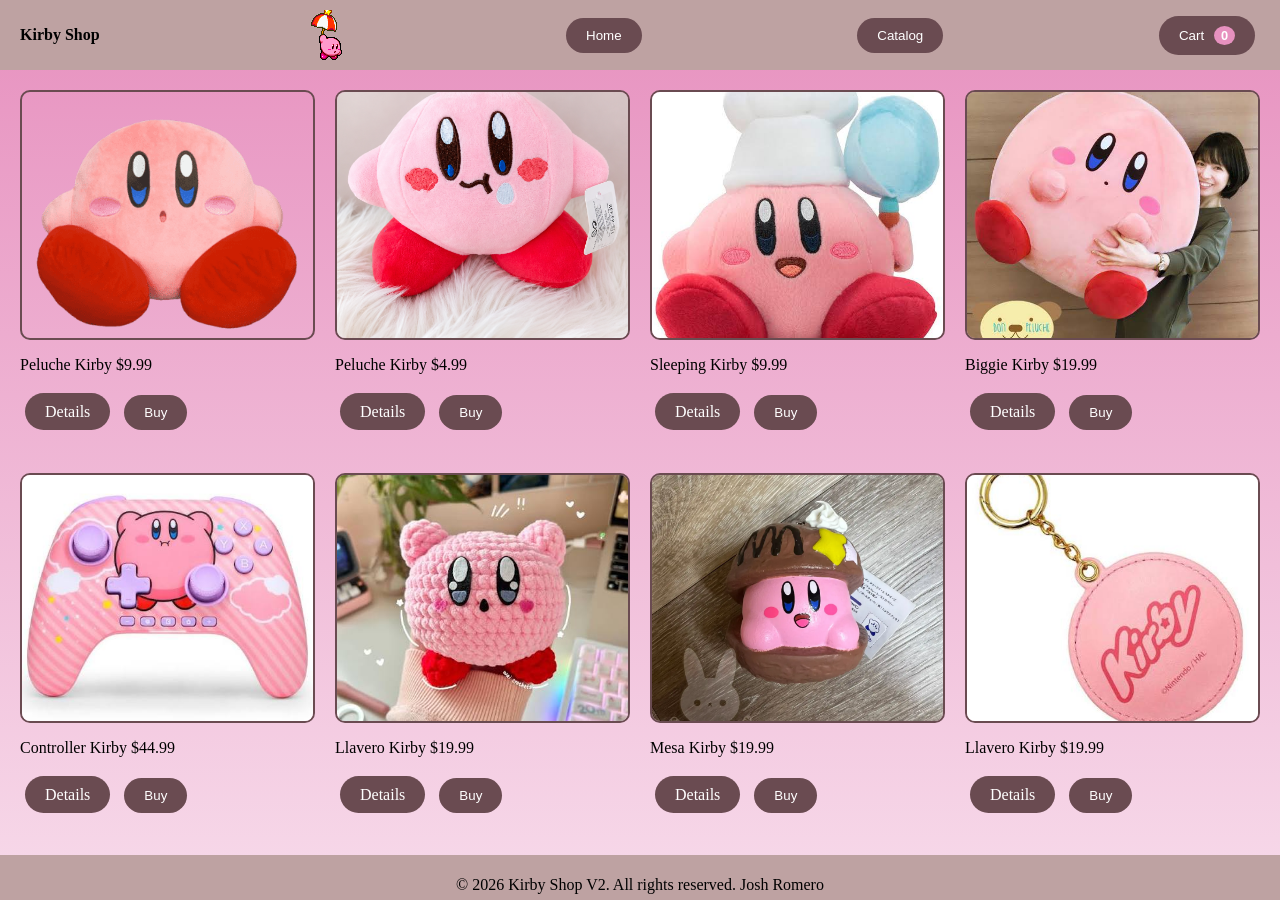
<file: index.html>
<!DOCTYPE html>
<html lang="en">
<head>
    <link rel="stylesheet" href="Css/styles.css">
    <meta charset="UTF-8">
    <meta name="viewport" content="width=device-width, initial-scale=1.0">
    <title>Kirby Shop V2</title>
</head>
<body>
    
    <header class='header'> 
        <h1>Kirby Shop</h1>
        <img  class="gif" src="img/kirbygif.gif" alt="">
        <button class='header__button' id="btn-home">Home</button>
        <button class='header__button' id="btn-catalog">Catalog</button>
        <!-- ✅ AHORA -->
        <a href="Html/cart.html">
        <button class='header__button' id="btn-cart">
        Cart <span id="cart-counter" class="cart-badge">0</span>
    </button>
</a>


            <!-- top menu -->
    <nav class="catalog-menu" id="catalog-menu">
        <a href="#" class="catalog-menu__link" data-category="peluches">Accessories</a>
        <a href="#" class="catalog-menu__link" data-category="juguetes">Toys</a>
        <a href="#" class="catalog-menu__link" data-category="juegos">Games</a>
        </nav>
    </header>

    
        
        
    

    <!-- Container for the product list -->

    <div class="container">
        <div class="product--list" data-product-id="kirby-classic">
            <!-- Product items will be dynamically inserted here -->
             <img src="img/KXC2-N4N1475293-medium_w640_h480_q75-peluchekirby1-1705939067.png" alt="Kirby" class="product-image">
             <p>Peluche Kirby  $9.99</p>
             <a href="Html/products.html?id=kirby-classic" class="articlebtn">Details</a>
             <button class="buybtn">Buy</button>
             
        </div>


        

                <div class="product--list" data-product-id="kirby">
            <!-- Product items will be dynamically inserted here -->
             <img src="img/ChatGPT-Image-Sep-25-2026-04_35_26-PM.png" alt="Kirby" class="product-image">
              <p>Peluche Kirby  $4.99</p>
              <a href="Html/products.html?id=kirby" class="articlebtn">Details</a>
             
             <button class="buybtn">Buy</button>
        </div>
                <div class="product--list" data-product-id="sleeping-kirby">
            <!-- Product items will be dynamically inserted here -->
             <img src="img/images.jpeg" alt="Kirby" class="product-image">
              <p>Sleeping Kirby  $9.99</p>
              <a href="Html/products.html?id=sleeping-kirby" class="articlebtn">Details</a>
             <button class="buybtn">Buy</button>
        </div>
                <div class="product--list" data-product-id="biggie-kirby">
            <!-- Product items will be dynamically inserted here -->
             <img src="img/biggie.jpeg" alt="Kirby" class="product-image">
              <p>Biggie Kirby  $19.99</p>
              <a href="Html/products.html?id=biggie-kirby"  class="articlebtn">Details</a>
             <button class="buybtn">Buy</button>
        </div>

            
                <div class="product--list" data-product-id="kirby-controller">
            <!-- Product items will be dynamically inserted here -->
             <img src="img/controller.jpg" alt="Kirby" class="product-image">
              <p>Controller Kirby  $44.99</p>
              <a href="Html/products.html?id=kirby-controller"  class="articlebtn">Details</a>
             <button class="buybtn">Buy</button>
        </div>

                        <div class="product--list" data-product-id="llavero-kirby">
            <!-- Product items will be dynamically inserted here -->
             <img src="img/llavero.jpeg" alt="Kirby" class="product-image">
              <p>Llavero Kirby  $19.99</p>
              <a href="Html/products.html?id=llavero-kirby" class="articlebtn">Details</a>
             <button class="buybtn">Buy</button>
        </div>
         <div class="product--list" data-product-id="mesa-kirby">
            <!-- Product items will be dynamically inserted here -->
             <img src="img/mesa.webp" alt="Kirby" class="product-image">
              <p>Mesa Kirby  $19.99</p>
              <a href="Html/products.html?id=mesa-kirby" class="articlebtn">Details</a>
             <button class="buybtn">Buy</button>
        </div>
                 <div class="product--list" data-product-id="llave-kirby">
            
             <img src="img/llave.jpeg" alt="Kirby" class="product-image">
              <p>Llavero Kirby  $19.99</p>
              <a href="Html/products.html?id=llave-kirby" class="articlebtn">Details</a>
             <button class="buybtn">Buy</button>
        </div>

        
        

    </div>



    <footer>
        <p class="footer--text" >&copy; 2026 Kirby Shop V2. All rights reserved. Josh Romero</p>
    </footer>
<script src="Js/main.js"></script>
</body>
</html>
</file>
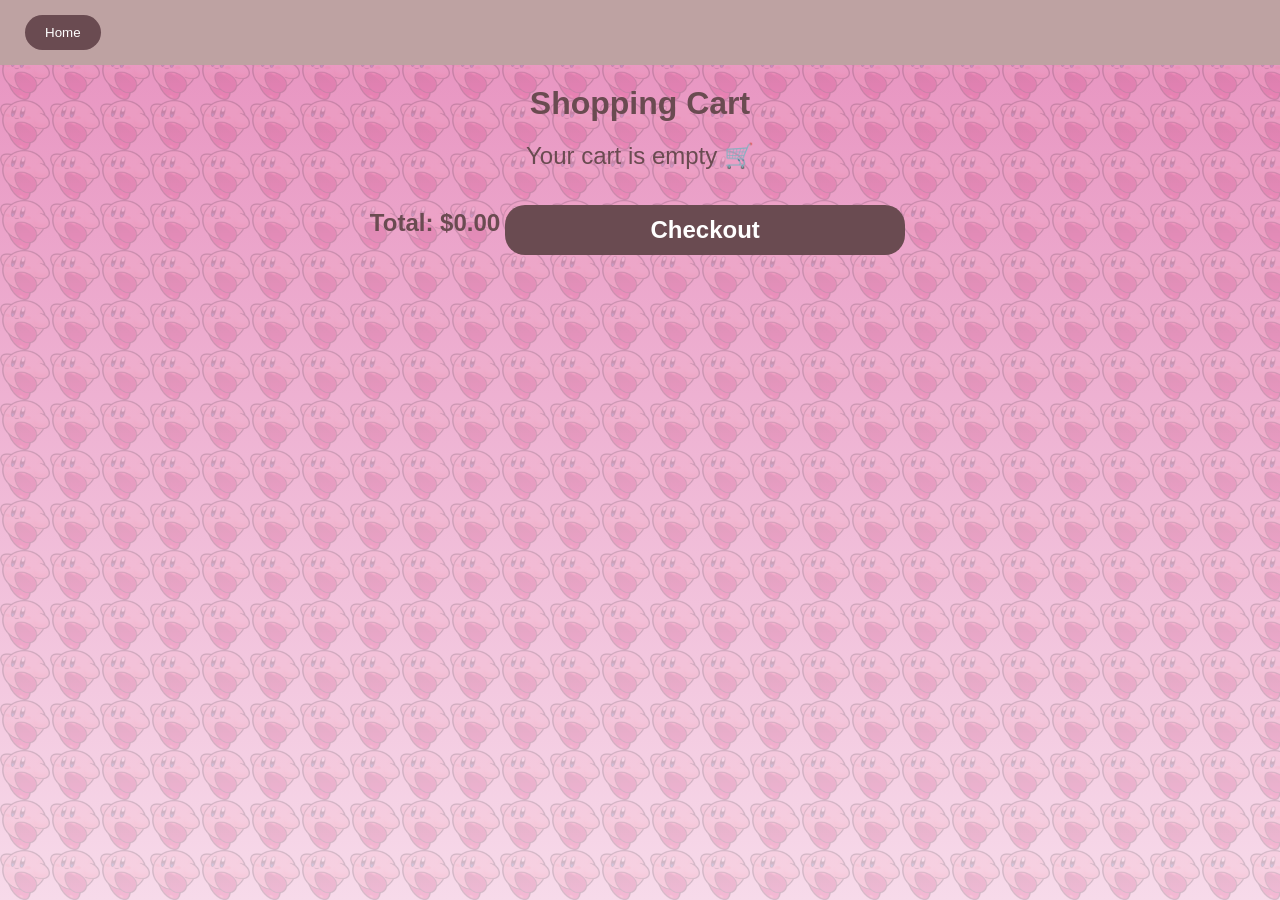
<file: Html/cart.html>
<!DOCTYPE html>
<html lang="en">
<head>
    <link rel="stylesheet" href="../Css/cart.css">
    <meta charset="UTF-8">
    <meta name="viewport" content="width=device-width, initial-scale=1.0">
    <title>Document</title>
</head>
<body>
    
    <header class='header'> 
        
         <a href="../index.html"><button class='header__button' id="btn-home">Home</button></a>
        <button class='header__button btn-catalog' id="btn-catalog">Catalog</button>

                <!-- top menu -->
    <nav class="catalog-menu" id="catalog-menu">
        <a href="#" class="catalog-menu__link" data-category="peluches">Peluches</a>
       
        <a href="#" class="catalog-menu__link" data-category="juegos">Juegos</a>
    </nav>
    </header>

    <div class="cart-container">
        <h2>Shopping Cart</h2>


        <div id="cart-items" class="cart-items">
            
             
             </div>
        <div class="cart-total">
            <p>Total: $<span id="cart-total">0.00</span></p>
            <button id="checkout-button" class="checkout-button">Checkout   </button>
        </div>

    </div>
    <script src="../Js/main.js"></script>
    <script src="../Js/cart.js"></script>
    
</body>
</html>
</file>
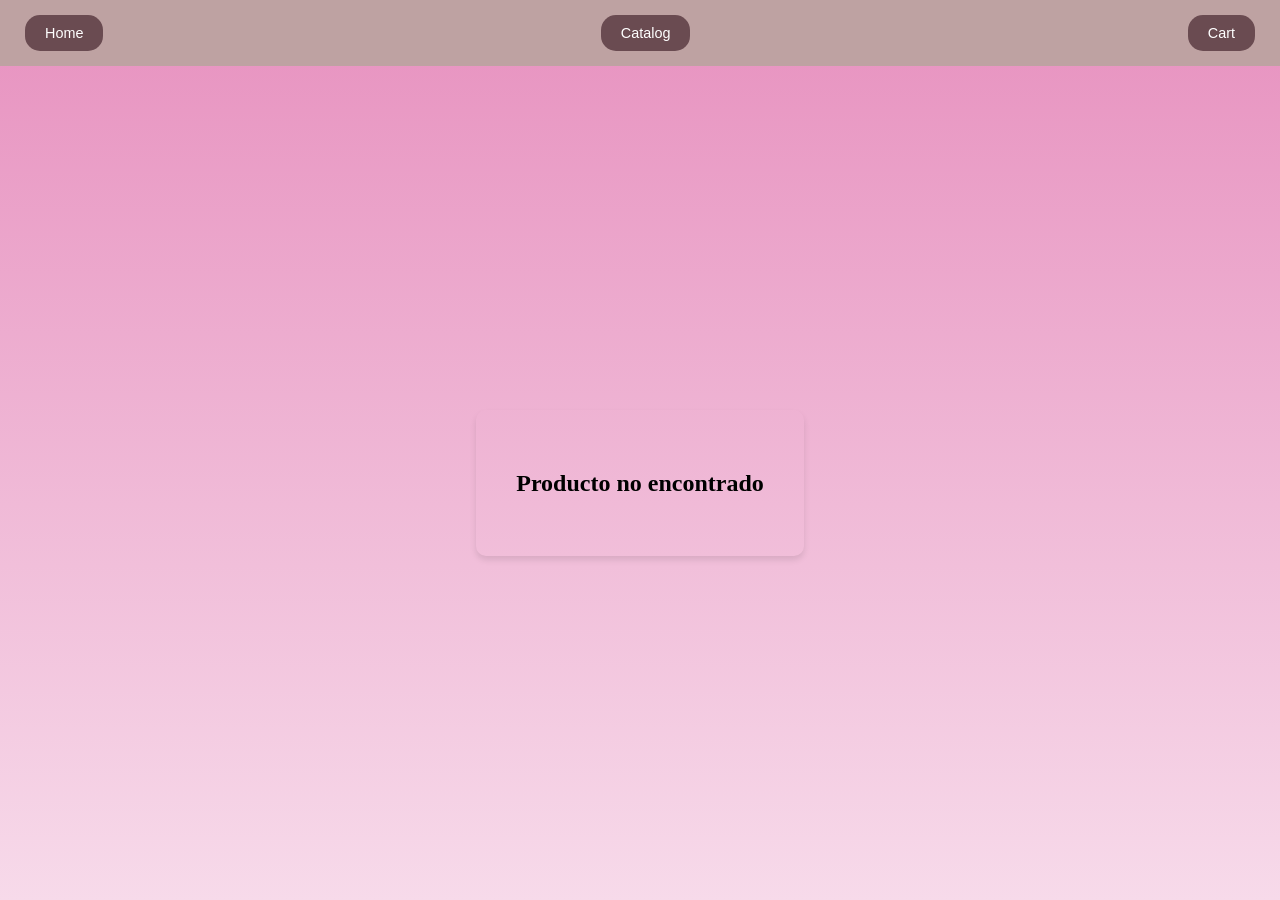
<file: Html/products.html>
<!-- En products.html -->
<!DOCTYPE html>
<html lang="en">
<head>
    <link rel="stylesheet" href="../Css/productstyles.css">
    <meta charset="UTF-8">
    <meta name="viewport" content="width=device-width, initial-scale=1.0">
    <title>Detalle del producto</title>
</head>
<body>
    <header>
        <a href="../index.html"><button class='header__button'>Home</button></a>
        <button class='header__button'>Catalog</button>
         <a href="../Html/cart.html"><button class='header__button'>Cart</button></a>
    </header>

  <div class="product-detail-card">
    <img id="detail-image" src="" alt="" class="product-detail__img">

    <div class="product-detail__info">
      <h2  class="product-info" id="detail-title"></h2>
      <p class="product-info" id="detail-price"></p>
        <button class="articlebtn articlebtn--large" id="btn-buy-detail">Buy now</button>
      <p class="product-info" id="detail-description"></p>
      
      
    </div>
  </div>

  <!-- Cargar primero el objeto de productos y luego la lógica de renderizado -->
  <script src="../Js/main.js"></script>
  <script src="../Js/productmain.js"></script>
</body>
</html>
</file>
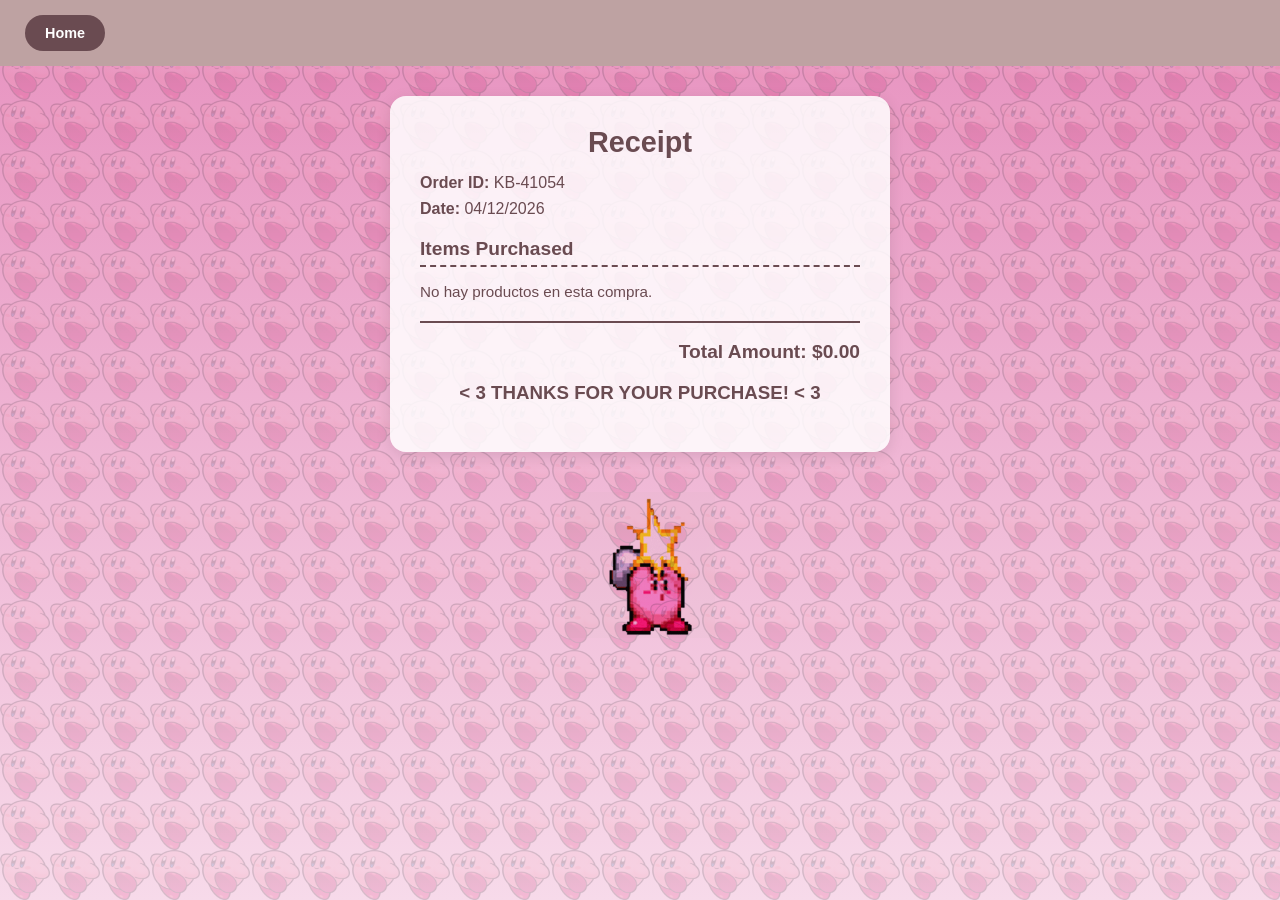
<file: Html/receipt.html>
<!DOCTYPE html>
<html lang="es">
<head>
    <link rel="stylesheet" href="../Css/receipt.css">
    <meta charset="UTF-8">
    <meta name="viewport" content="width=device-width, initial-scale=1.0">
    <title>Recibo - Kirby Shop</title>
</head>
<body>
    <header class="header">
        <a href="../index.html" class="headerbtn" id="home-button">Home</a>
    </header>

    <div class="receipt">
        <!-- 1. Encabezado de la factura -->
        <div class="receipt-details">
            <h1>Receipt</h1>
            <p><strong>Order ID:</strong> <span id="order-id"></span></p>
            <p><strong>Date:</strong> <span id="date"></span></p>
        </div>

        <!-- 2. Lista de productos -->
        <div class="receipt-items">
            <h2>Items Purchased</h2>
            <ul id="items-list"></ul>
        </div>

        <!-- 3. Total general -->
        <div class="receipt-total" style="margin-top: 15px; border-top: 2px solid var(--btnclor); padding-top: 10px;">
            <p style="font-size: 1.2rem; font-weight: bold; text-align: right;">
                Total Amount: $<span id="total-amount">0.00</span>
            </p>
            <h3> < 3 THANKS FOR YOUR PURCHASE! < 3</h3>
        </div>
    </div>

    <img  class="kirbydone" src="../img/purchase-kirby.gif" alt="Kirby">

    <script src="../Js/main.js"></script>
    <script src="../Js/receipt.js"></script>
</body>
</html>
</file>
<file: Css/styles.css>
/* ==========================================
   1. VARIABLES (:root)
   ========================================== */
:root {
  --backcolour: #bea2a2;
  --btnclor: rgb(106, 75, 81);
  --wht: #fff;
  --pinkirby: #e791bf;
  --whitekirby: #f7daea;
}

/* ==========================================
   2. REGLAS GLOBALES Y RESET (*)
   ========================================== */
*, *::before, *::after {
  box-sizing: border-box;
}

/* ==========================================
   3. ETIQUETAS BASE (body, h1, a)
   ========================================== */
body {
  margin: 0;
  padding: 0;
  background: linear-gradient(to bottom, var(--pinkirby), var(--whitekirby));
  min-height: 100vh;
  display: flex;
  flex-direction: column;
}

h1 {
  font-size: 1rem;
}

a {
  text-decoration: none;
  color: var(--wht);
}

/* 
   4. HEADER 
*/
header {
  background-color: var(--backcolour);
  width: 100%;
  margin-top: 0;
  align-items: center;
  justify-content: space-between;
  display: flex;
  padding: 10px 20px;
  z-index: 10;
  position: sticky;
  top: 0;
}

.cart-badge {
    background-color: var(--pinkirby);
    color: #ffffff;
    font-size: 0.8rem;
    font-weight: bold;
    padding: 2px 7px;
    border-radius: 50%;
    margin-left: 6px;
    display: inline-block;
}

.gif {
  width: 50px;
  height: 50px;
  object-fit: contain;
}

.header__button {
  background-color: var(--btnclor);
  border: none;
  padding: 10px 20px;
  margin: 5px;
  cursor: pointer;
  color: var(--wht);
  border-radius: 20px;
  transition: background-color 0.3s ease, color 0.3s ease, transform 0.3s ease;
}

/* Catalog Dropdown*/
.catalog-menu {
  position: absolute;
  top: 100%;
  left: 0;
  width: 100%;
  background-color: var(--btnclor);
  display: flex;
  justify-content: center;
  gap: 20px;
  padding: 15px 0;
  z-index: 9;
  border-radius: 0 0 10px 10px;
  transform: translateY(-100%);
  opacity: 0;
  visibility: hidden;
  transition: transform 0.4s ease, opacity 0.4s ease, visibility 0.4s ease;
  box-shadow: 0 4px 10px rgba(0, 0, 0, 0.15);
}

/* active menu */
.catalog-menu.active {
  transform: translateY(0);
  opacity: 1;
  visibility: visible;
}

.catalog-menu__link {
  color: var(--wht);
  text-decoration: none;
  font-weight: bold;
  padding: 8px 16px;
  border-radius: 8px;
  transition: background-color 0.3s ease, color 0.3s ease;
}

/* Product Container */
.container {
  display: grid;
  grid-template-columns: 1fr;
  gap: 20px;
  padding: 20px;
  flex-grow: 1;
}

.product--list img {
  width: 100%;
  height: 250px;
  object-fit: cover;
  border-radius: 10px;
  border: 2px solid var(--btnclor);
  display: block;
  transition: transform 0.3s ease;
}

/* Buttons */
.articlebtn, .buybtn {
  background-color: var(--btnclor);
  border: none;
  padding: 10px 20px;
  margin: 5px;
  cursor: pointer;
  color: var(--wht);
  border-radius: 20px;
  transition: background-color 0.3s ease, color 0.3s ease, transform 0.3s ease;
}

.articlebtn--large {
  font-size: 1.2rem;
  padding: 15px 30px;
  border-radius: 25px;
}

/* ==========================================
   6. FOOTER
   ========================================== */
footer {
  margin-top: auto;
  background-color: var(--backcolour);
  height: 45px;
  width: 100%;
}

.footer--text {
  text-align: center;
  padding-top: 5px;
}

/* ==========================================
   7. Hovers
   ========================================== */
.header__button:hover,
.buybtn:hover,
.articlebtn:hover,
.articlebtn--large:hover {
  background-color: var(--pinkirby);
  color: var(--btnclor);
  transform: scale(1.05);
}

.catalog-menu__link:hover {
  background-color: var(--pinkirby);
  color: var(--btnclor);
}

.product--list img:hover {
  transform: scale(1.05);
  cursor: pointer;
}

/* ==========================================
   8. MEDIA QUERIES 
   ========================================== */
@media (min-width: 600px) {
  .container {
    grid-template-columns: repeat(2, 1fr);
  }
}

@media (min-width: 1024px) {
  .container {
    grid-template-columns: repeat(4, 1fr);
  }
}
</file>
<file: Css/cart.css>
:root{
    --backcolour: #bea2a2;
    --btnclor: rgb(106, 75, 81);
    --wht: #fff;
    --pinkirby: #e791bf;
    --whitekirby: #f7daea;

}
*, *::before, *::after {
  box-sizing: border-box;
}

/*  Body Styles */

body {
  margin: 0;
  padding: 0;
  background: linear-gradient(to bottom, var(--pinkirby), var(--whitekirby));
    min-height: 100vh; /* Ocupa como mínimo el 100% del alto de la ventana */
  display: flex;
  flex-direction: column; /* Organiza header, container y footer en columna */
}
h3{
  text-align: center;
  font-family: 'Arial', sans-serif;
  color: var(--btnclor);
  font-size: 1.5rem;
  margin: 0;
}
p{
  text-align: center;
  font-family: 'Arial', sans-serif;
  color: var(--btnclor);
  font-size: 1.5rem;
  margin: 0;
}


.btn-catalog{
  visibility: hidden;
}
/* Kirby Background Pattern */


header{
background-color: var(--backcolour);
width: 100%;
margin-top: 0;
align-items: center;
justify-content: space-between;
display: flex;
padding: 10px 20px;
z-index: 10;
position: relative;
}


.header__button{
background-color: var(--btnclor);
border: none;
padding: 10px 20px;
margin: 5px;
cursor: pointer;
color: var(--wht);
border-radius: 10px;
border-radius: 20px;
transition: background-color 0.3s ease, color 0.3s ease;
}

.checkout-button{
  font-size: 1.5rem;
  font-weight: bold;
  padding: 10px 20px;
  margin: 5px;
  cursor: pointer;
width: 90%;
max-width: 400px;
height: 50px;
background-color: var(--btnclor);
border: none;
padding: 10px 20px;
margin: 5px;
cursor: pointer;
color: var(--wht);
border-radius: 10px;
border-radius: 20px;
margin-top: 20px;
transition: background-color 0.3s ease, color 0.3s ease;
}
.btn-catalog{
  visibility: hidden;
}

.remove-btn{
  background-color: var(--btnclor);
border: none;
padding: 10px 20px;
margin: 5px;
cursor: pointer;
color: var(--wht);
border-radius: 10px;
border-radius: 20px;
transition: background-color 0.3s ease, color 0.3s ease;
}
/* Top menu */

.catalog-menu {
  position: absolute;
  top: 100%; /* Ajusta según el alto exacto de tu header */
  left: 0;
  width: 100%;
  background-color: var(--btnclor);
  display: flex;
  justify-content: center;
  gap: 20px;
  padding: 15px 0;
  z-index: 9;
  border-radius: 0 0 10px 10px;
  transition: background-color 0.3s ease, color 0.3s ease;
  
  /* Estado oculto hacia arriba */
  transform: translateY(-100%);
  opacity: 0;
  visibility: hidden;
  
  /* Transición suave para el efecto de cortina */
  transition: transform 0.4s ease, opacity 0.4s ease, visibility 0.4s ease;
  box-shadow: 0 4px 10px rgba(0, 0, 0, 0.15);
}

/* Visible status */
.catalog-menu.active {
  transform: translateY(0);
  opacity: 1;
  visibility: visible;
}

.cart-container h2 {
  text-align: center;
  font-family: 'Arial', sans-serif;
  color: var(--btnclor);
  font-size: 2rem;
  margin: 20px 0;
}

.cart-item{
  display: flex;
  align-items: center;
  justify-content: space-between;
  background-color: rgba(255,255,255,0.7);
  border-radius: 10px;
  padding: 12px 20px;
  margin-bottom: 10px;
  box-shadow: 0 2px 6px rgba(0, 0, 0, 0.1);
}

.cart-item img {
  width: 70px;
  height: 70px;
  object-fit: cover;
  border-radius: 15px;
  border: 2px solid var(--btnclor);
  flex-shrink: 0;
  margin-right: 15px;
}

.cart-item-details {
  flex-grow: 1;
  text-align: left;
}
.cart-item-details h3 {
  margin: 0;
  font-size: 1.1rem;}

.cart-item-details p {
  margin: 5px 0 0;
  font-size: 0.9rem;}

/* Enlaces del submenú */
.catalog-menu__link {
  color: var(--wht);
  text-decoration: none;
  font-weight: bold;
  padding: 8px 16px;
  border-radius: 8px;
  transition: background-color 0.3s ease, color 0.3s ease;
}
.cart-total{
  font-size: 1.7rem;
  font-weight: bold;
  margin-top: 15px;
  display: flex;
  align-items: center;
  justify-content: center;
}

/* Hovers*/
.catalog-menu__link:hover {
  background-color: var(--pinkirby);
  color: var(--btnclor);
}

.remove-btn:hover{
  background-color: #e93074;
  color: white;
}
.checkout-button:hover{
  background-color: #40c178;
  color: white;
}
.header__button:hover{
  background-color: var(--pinkirby);
  color: var(--btnclor);
}

/* Befores */
body::before {
  content: "";
  position: fixed;
  top: 0;
  left: 0;
  width: 100%;
  height: 100%;
  padding: 10px;
  
  background-image: url('../img/background.webp'); 
  background-repeat: repeat;
  background-size: 50px 50px; 
  
  opacity: 0.15; 
  z-index: -1;   
}
</file>
<file: Css/productstyles.css>
:root{
    --backcolour: #bea2a2;
    --btnclor: rgb(106, 75, 81);
    --wht: #fff;
    --pinkirby: #e791bf;
    --whitekirby: #f7daea;

}
*, *::before, *::after {
  box-sizing: border-box;
}


body {
  margin: 0;
  padding: 0;
  background: linear-gradient(to bottom, var(--pinkirby), var(--whitekirby));
    min-height: 100vh; /* Ocupa como mínimo el 100% del alto de la ventana */
  display: flex;
  flex-direction: column; /* Organiza header, container y footer en columna */
}


/* ---  Header  --- */

header{
background-color: var(--backcolour);
width: 100%;
margin-top: 0;
align-items: center;
justify-content: space-between;
display: flex;
padding: 10px 20px;
}

.header__button{
background-color: var(--btnclor);
border: none;
padding: 10px 20px;
margin: 5px;
cursor: pointer;
color: var(--wht);
border-radius: 15px;
font-size: .9rem;
transition: background-color 0.3s ease, color 0.3s ease;

}

/* ---  Product List  --- */

.product-detail-card{
  display: flex;
  flex-direction: column;
  align-items: center;
  justify-content: flex-start;


  border-radius: 10px;
  box-shadow: 0 4px 6px rgba(0, 0, 0, 0.1);
  max-width: 90%; 
  min-height: 100%; 


  margin: auto; 
}
.product-detail__img{

  width: 100%; 

 max-height: 500px; 
  border-radius: 10px;
  margin-bottom: 20px;
  border-top-left-radius: 10px;
  border-top-right-radius: 10px;
}

.product-detail__info{
  text-align: center;
  padding: 0 20px;
  font-size: 1.7rem;
}
.product-detail__info h2{
  font-size: 2rem;
  margin-bottom: 10px;
}
.product-detail__info p{
  font-size: 1.2rem;
  margin-bottom: 20px;
  max-width: 600px; 
}
.product-detail__info button{
  background-color: var(--btnclor);
  border: none;
  padding: 12px 28px;
  font-size: 1.2rem;
  margin-top: 15px;
  cursor: pointer;
  color: var(--wht);
  border-radius: 10px;
  padding: 10px 20px;
  margin: 5px;
}


.header__button:hover{
  background-color: var(--pinkirby);
  color: var(--btnclor);
}

/* ---  Media queries  --- */
@media (min-width: 768px){
    .product-detail-card{
        flex-direction: row;
        align-items: center;
        justify-content: space-around;
        max-width: 80%;
        padding: 40px;
        max-width: 950px
    }
    .product-detail__img{
        width: 50%;
        max-height: 400px;
        margin-top: 0;
        margin-bottom: 0;
    }
    .product-detail__info{
        width: 50%;
        text-align: left;
        align-items: flex-start;
        padding: 0 40px;
    }
    .product-detail__info button{
        margin-left: 0;
    }
}
</file>
<file: Css/receipt.css>
:root {
  --backcolour: #bea2a2;
  --btnclor: rgb(106, 75, 81);
  --wht: #fff;
  --pinkirby: #e791bf;
  --whitekirby: #f7daea;
}

*, *::before, *::after {
  box-sizing: border-box;
}

body {
  margin: 0;
  padding: 0;
  background: linear-gradient(to bottom, var(--pinkirby), var(--whitekirby));
  min-height: 100vh;
  display: flex;
  flex-direction: column;
  font-family: 'Arial', sans-serif; /* 👈 Fuente base unificada */
}
h3{
  text-align: center;
  text-align: inter-word;
}

body::before {
  content: "";
  position: fixed;
  top: 0;
  left: 0;
  width: 100%;
  height: 100%;
  padding: 10px;
  background-image: url('../img/background.webp');
  background-repeat: repeat;
  background-size: 50px 50px;
  opacity: 0.15;
  z-index: -1;
}

/* Header */
header, .header {
  background-color: var(--backcolour);
  width: 100%;
  align-items: center;
  justify-content: space-between;
  display: flex;
  padding: 10px 20px;
  z-index: 10;
  position: relative;
}

.headerbtn {
  background-color: var(--btnclor);
  border: none;
  padding: 10px 20px;
  margin: 5px;
  cursor: pointer;
  color: var(--wht);
  border-radius: 20px;
  text-decoration: none;
  font-size: 0.9rem;
  font-weight: bold;
  transition: background-color 0.3s ease, color 0.3s ease;
}

/* 👈 Tarjeta del Recibo (Subida con margin: 30px auto) */
.receipt {
  background-color: rgba(255, 255, 255, 0.85); /* Fondo blanco tenue */
  padding: 30px;
  border-radius: 16px;
  box-shadow: 0 4px 15px rgba(0, 0, 0, 0.1);
  width: 90%;
  max-width: 500px;
  margin: 30px auto 40px auto; /* 👈 Sube el recibo pegándolo más arriba */
  position: relative;
  z-index: 1;
  color: var(--btnclor); /* 👈 Unifica el color de texto global en la tarjeta */
}

/* Unificación de tipografías dentro del recibo */
.receipt h1 {
  text-align: center;
  margin: 0 0 15px 0;
  font-size: 1.8rem;
  color: var(--btnclor);
}

.receipt h2 {
  font-size: 1.2rem;
  margin: 20px 0 10px 0;
  border-bottom: 2px dashed var(--btnclor);
  padding-bottom: 5px;
  color: var(--btnclor);
}

.receipt p {
  margin: 8px 0;
  font-size: 1rem;
  color: var(--btnclor);
}

/* Estilos para la lista de compras inyectada dinámicamente */
.receipt-items ul {
  list-style: none;
  padding: 0;
  margin: 0;
}

.receipt-items li {
  display: flex;
  justify-content: space-between;
  padding: 6px 0;
  font-size: 0.95rem;
  color: var(--btnclor);
}
.headerbtn:hover{
    background-color: var(--pinkirby);
    color: var(--btnclor);
    transform: scale(1.05);
}

.kirbydone {
  align-self: center;
  width: 150px;
  mix-blend-mode: multiply;
}
</file>
